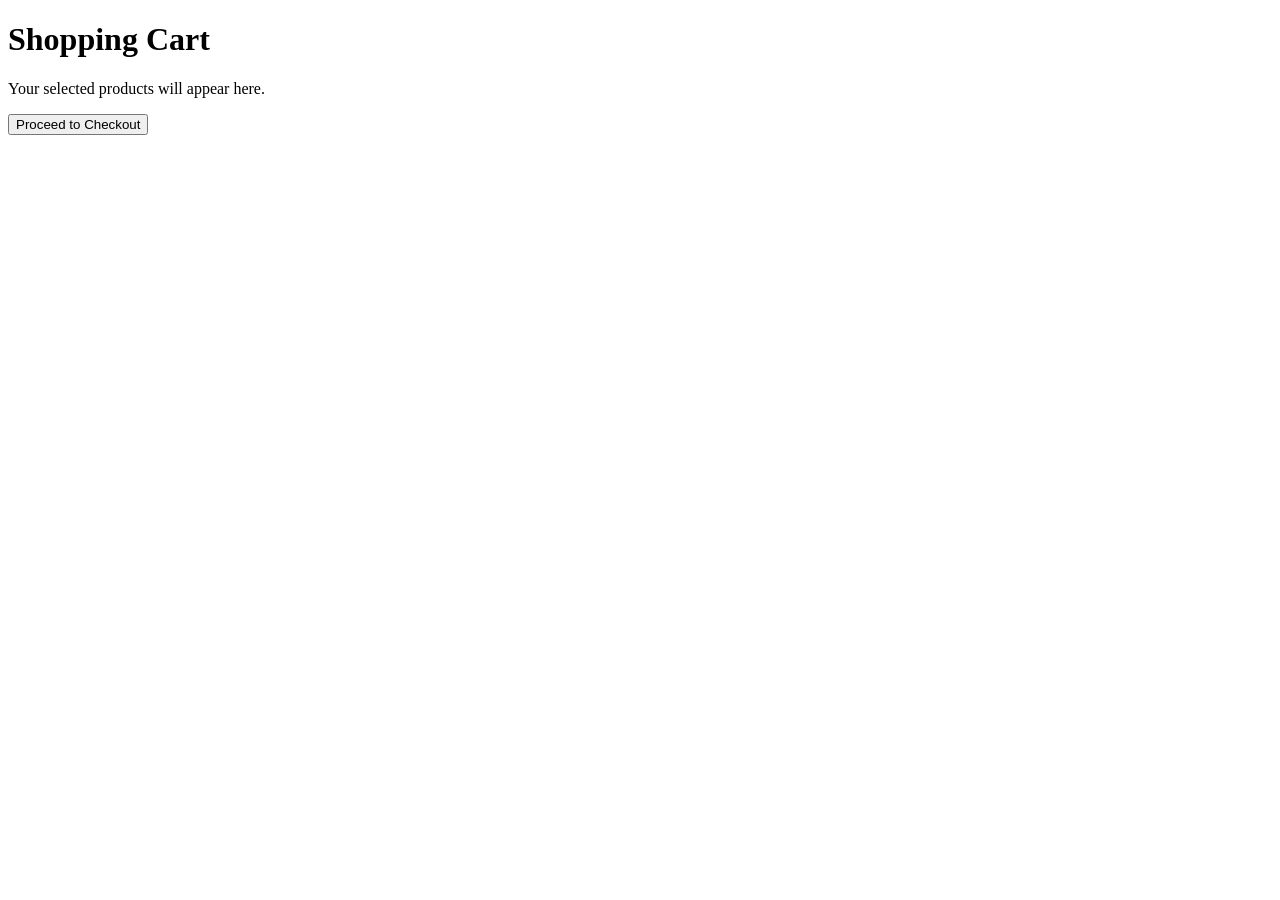
<file: cart.html>
<!DOCTYPE html>
<html>
<head>
<title>Cart - Wear For Self</title>
</head>
<body>

<h1>Shopping Cart</h1>

<p>Your selected products will appear here.</p>

<button>Proceed to Checkout</button>

</body>
</html>
</file>
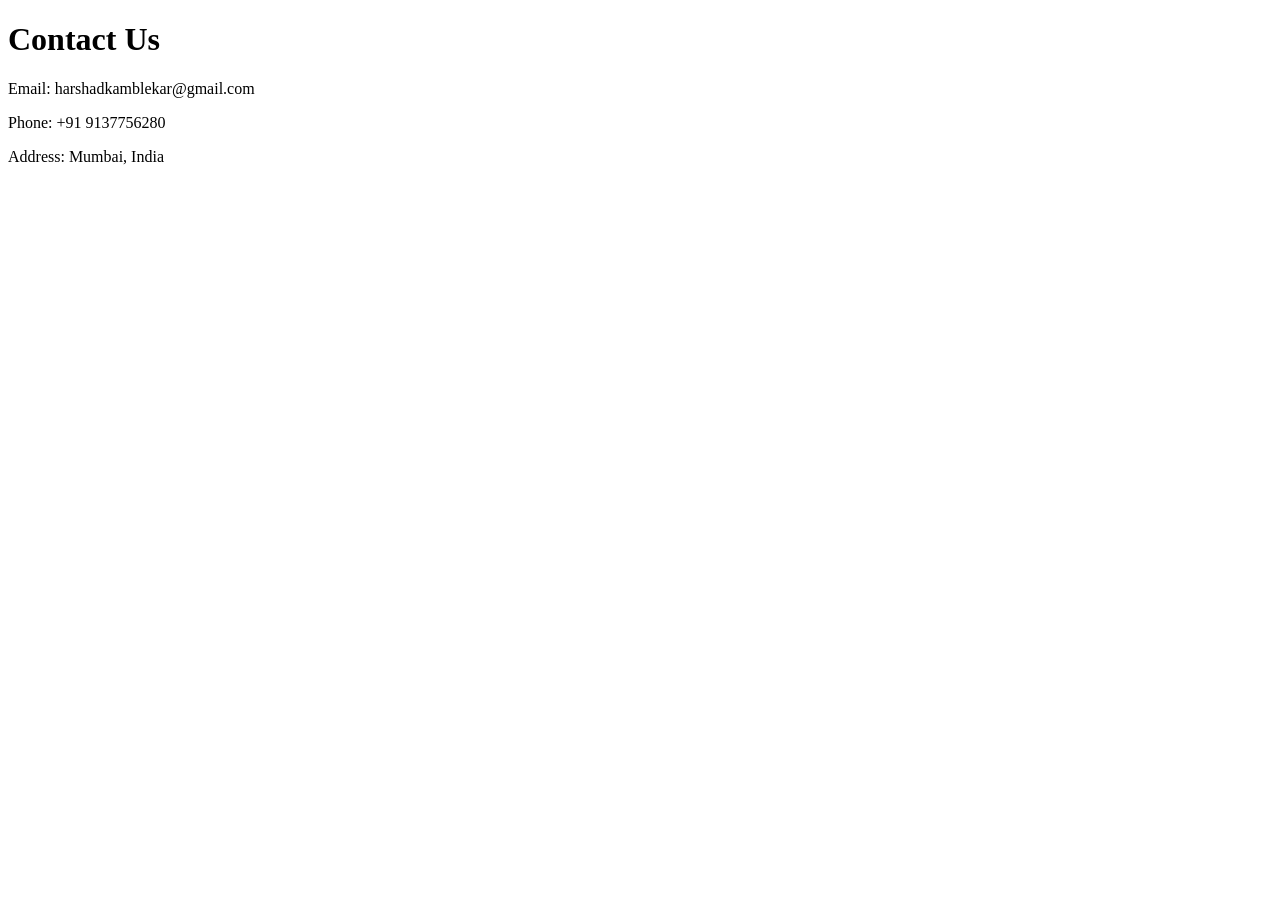
<file: contact.html>
<!DOCTYPE html>
<html>
<head>
<title>Contact Us - Wear For Self</title>
</head>
<body>

<h1>Contact Us</h1>

<p>Email: harshadkamblekar@gmail.com</p>

<p>Phone: +91 9137756280</p>

<p>Address: Mumbai, India</p>

</body>
</html>
</file>
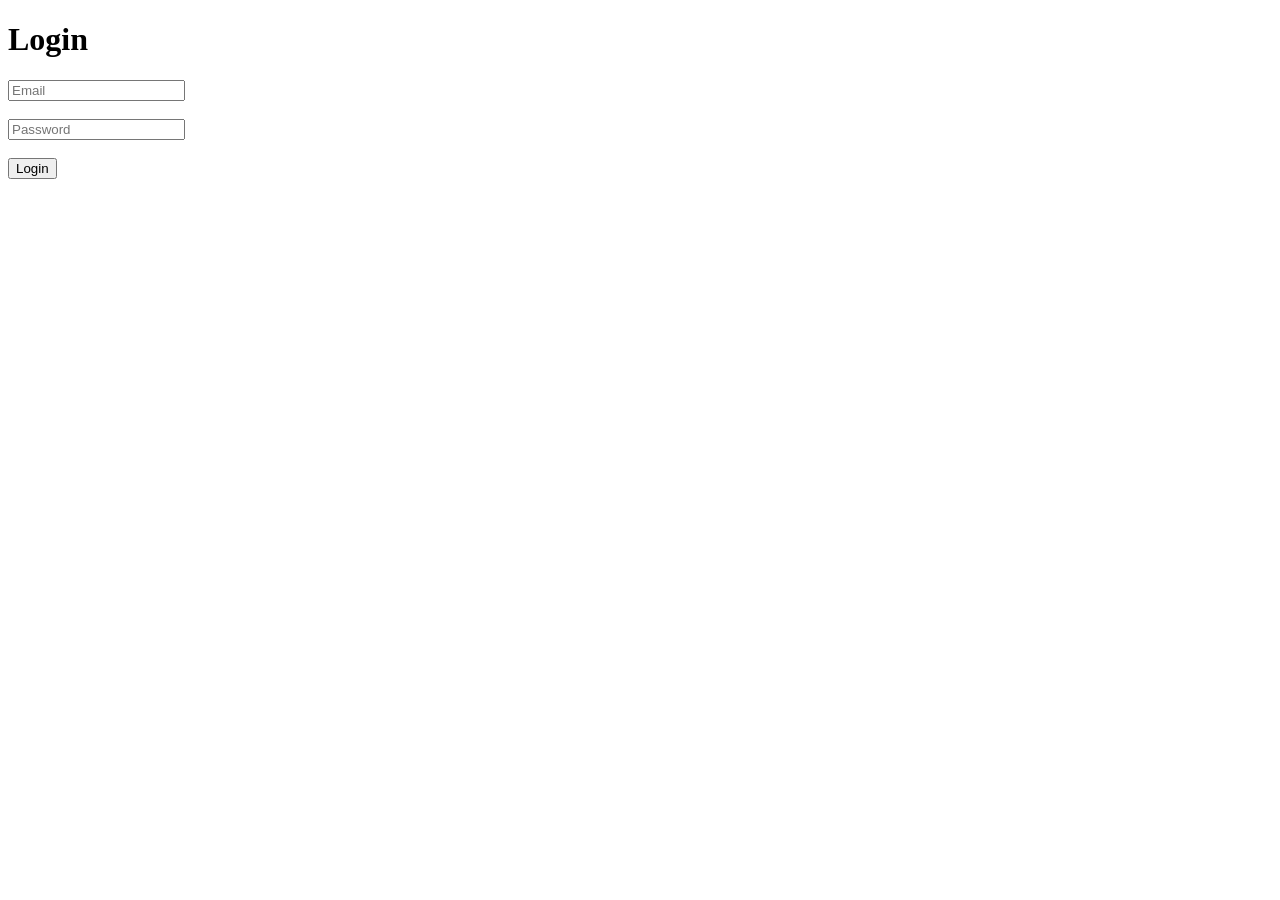
<file: login.html>
<!DOCTYPE html>
<html>
<head>
<title>Login - Wear For Self</title>
</head>
<body>
<h1>Login</h1>

<input type="email" placeholder="Email">
<br><br>

<input type="password" placeholder="Password">
<br><br>

<button>Login</button>

</body>
</html>
</file>
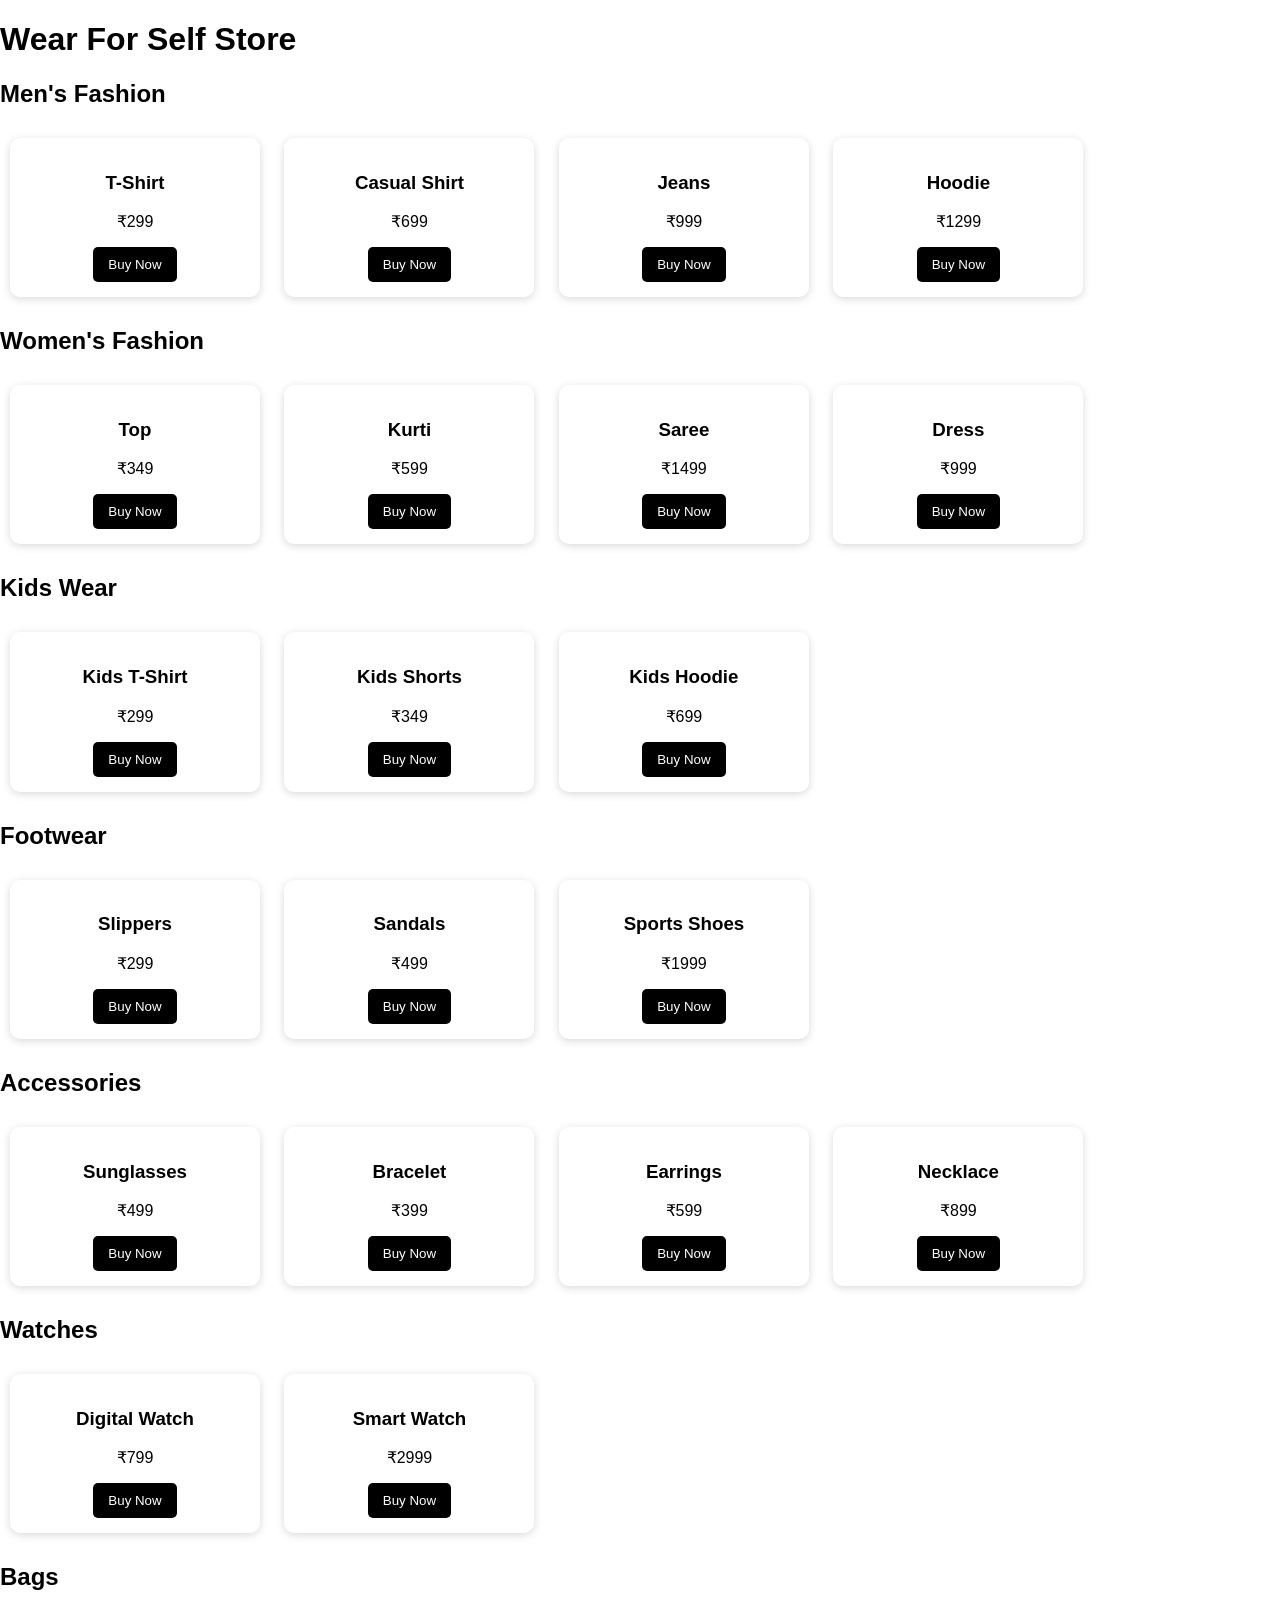
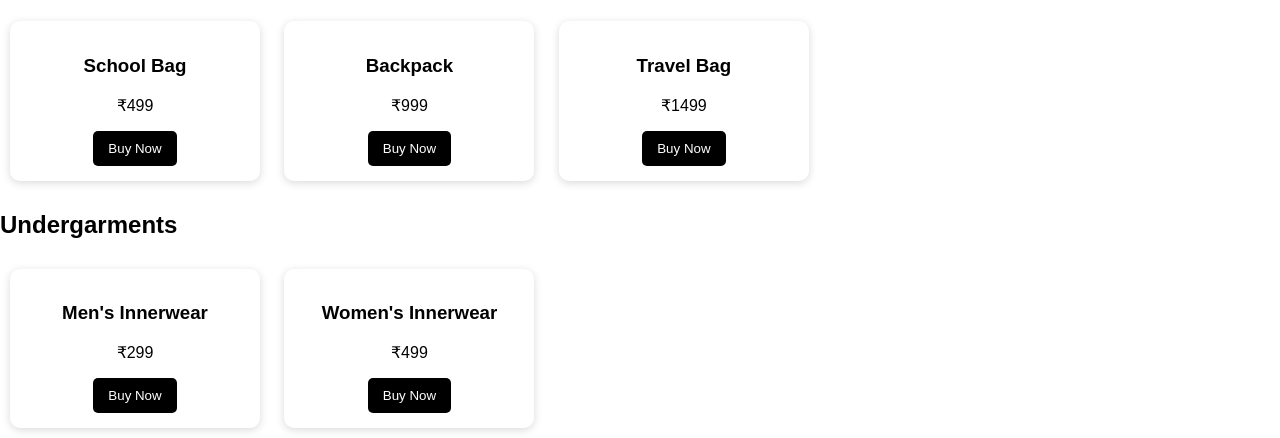
<file: products.html>
<!DOCTYPE html>
<html>
<head>
    <title>Wear For Self - Products</title>
    <link rel="stylesheet" href="style.css">
</head>
<body>

<h1>Wear For Self Store</h1>

<h2>Men's Fashion</h2>

<div class="product-card">
    <h3>T-Shirt</h3>
    <p>₹299</p>
    <button>Buy Now</button>
</div>

<div class="product-card">
    <h3>Casual Shirt</h3>
    <p>₹699</p>
    <button>Buy Now</button>
</div>

<div class="product-card">
    <h3>Jeans</h3>
    <p>₹999</p>
    <button>Buy Now</button>
</div>

<div class="product-card">
    <h3>Hoodie</h3>
    <p>₹1299</p>
    <button>Buy Now</button>
</div>

<h2>Women's Fashion</h2>

<div class="product-card">
    <h3>Top</h3>
    <p>₹349</p>
    <button>Buy Now</button>
</div>

<div class="product-card">
    <h3>Kurti</h3>
    <p>₹599</p>
    <button>Buy Now</button>
</div>

<div class="product-card">
    <h3>Saree</h3>
    <p>₹1499</p>
    <button>Buy Now</button>
</div>

<div class="product-card">
    <h3>Dress</h3>
    <p>₹999</p>
    <button>Buy Now</button>
</div>

<h2>Kids Wear</h2>

<div class="product-card">
    <h3>Kids T-Shirt</h3>
    <p>₹299</p>
    <button>Buy Now</button>
</div>

<div class="product-card">
    <h3>Kids Shorts</h3>
    <p>₹349</p>
    <button>Buy Now</button>
</div>

<div class="product-card">
    <h3>Kids Hoodie</h3>
    <p>₹699</p>
    <button>Buy Now</button>
</div>

<h2>Footwear</h2>

<div class="product-card">
    <h3>Slippers</h3>
    <p>₹299</p>
    <button>Buy Now</button>
</div>

<div class="product-card">
    <h3>Sandals</h3>
    <p>₹499</p>
    <button>Buy Now</button>
</div>

<div class="product-card">
    <h3>Sports Shoes</h3>
    <p>₹1999</p>
    <button>Buy Now</button>
</div>

<h2>Accessories</h2>

<div class="product-card">
    <h3>Sunglasses</h3>
    <p>₹499</p>
    <button>Buy Now</button>
</div>

<div class="product-card">
    <h3>Bracelet</h3>
    <p>₹399</p>
    <button>Buy Now</button>
</div>

<div class="product-card">
    <h3>Earrings</h3>
    <p>₹599</p>
    <button>Buy Now</button>
</div>

<div class="product-card">
    <h3>Necklace</h3>
    <p>₹899</p>
    <button>Buy Now</button>
</div>

<h2>Watches</h2>

<div class="product-card">
    <h3>Digital Watch</h3>
    <p>₹799</p>
    <button>Buy Now</button>
</div>

<div class="product-card">
    <h3>Smart Watch</h3>
    <p>₹2999</p>
    <button>Buy Now</button>
</div>

<h2>Bags</h2>

<div class="product-card">
    <h3>School Bag</h3>
    <p>₹499</p>
    <button>Buy Now</button>
</div>

<div class="product-card">
    <h3>Backpack</h3>
    <p>₹999</p>
    <button>Buy Now</button>
</div>

<div class="product-card">
    <h3>Travel Bag</h3>
    <p>₹1499</p>
    <button>Buy Now</button>
</div>

<h2>Undergarments</h2>

<div class="product-card">
    <h3>Men's Innerwear</h3>
    <p>₹299</p>
    <button>Buy Now</button>
</div>

<div class="product-card">
    <h3>Women's Innerwear</h3>
    <p>₹499</p>
    <button>Buy Now</button>
</div>

</body>
</html>
</file>
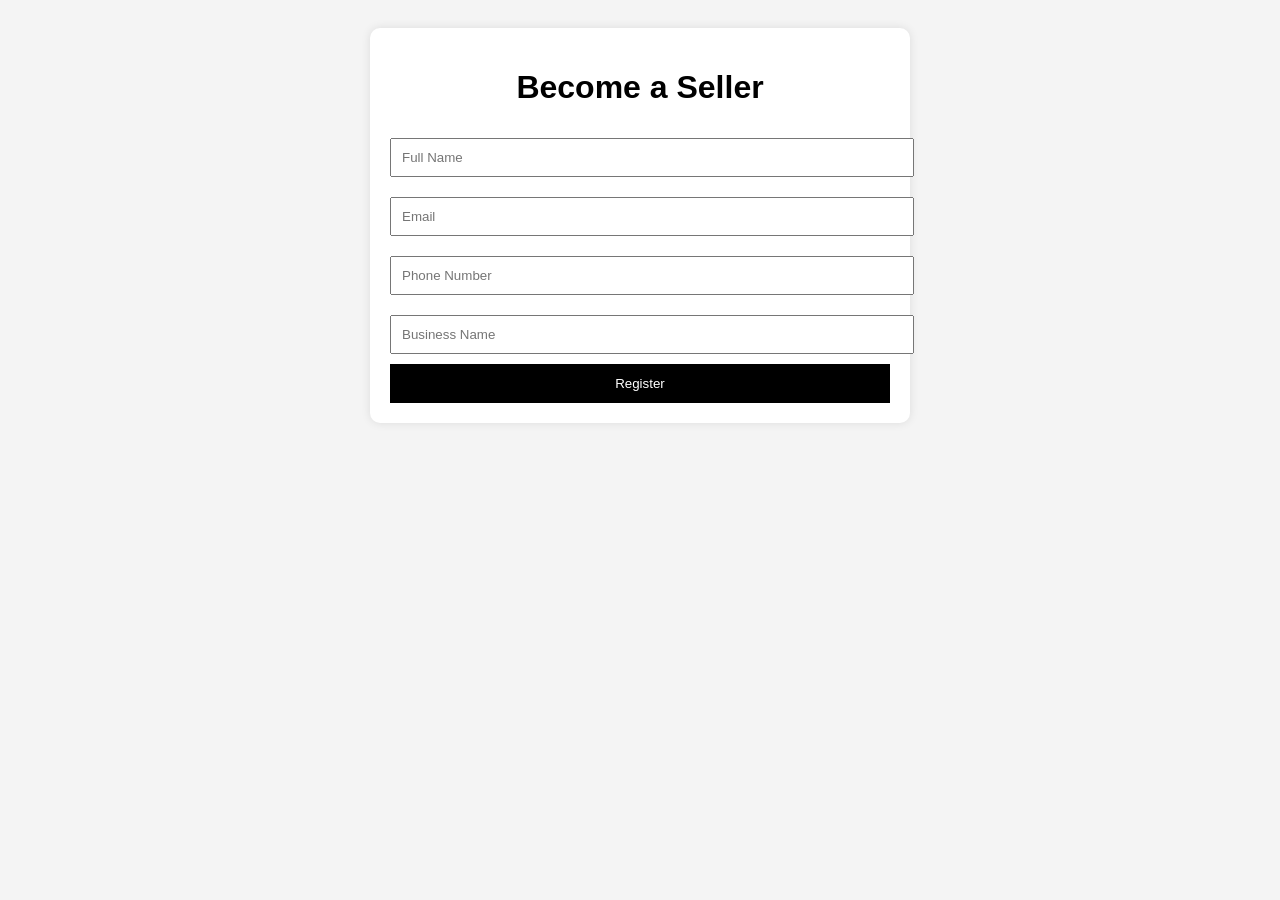
<file: seller.html>
<!DOCTYPE html>
<html>
<head>
<title>Become a Seller - Wear For Self</title>
<style>
body{
font-family:Arial,sans-serif;
background:#f4f4f4;
padding:20px;
}

.container{
max-width:500px;
margin:auto;
background:white;
padding:20px;
border-radius:10px;
box-shadow:0 0 10px rgba(0,0,0,0.1);
}

h1{
text-align:center;
}

input{
width:100%;
padding:10px;
margin:10px 0;
}

button{
width:100%;
padding:12px;
background:black;
color:white;
border:none;
cursor:pointer;
}
</style>
</head>
<body>

<div class="container">
<h1>Become a Seller</h1>

<input type="text" placeholder="Full Name">
<input type="email" placeholder="Email">
<input type="tel" placeholder="Phone Number">
<input type="text" placeholder="Business Name">

<button>Register</button>

</div>

</body>
</html>
</file>
<file: style.css>
body{
    margin:0;
    font-family:Arial, sans-serif;
}

header{
    background:black;
    color:white;
    padding:20px;
    text-align:center;
}

nav a{
    color:white;
    text-decoration:none;
    margin:15px;
}
.hero{
    text-align:center;
    padding:100px 20px;
    background:#f5f5f5;
}

.hero h2{
    font-size:40px;
    margin-bottom:10px;
}

.hero p{
    font-size:20px;
}

.hero button{
    padding:12px 25px;
    font-size:16px;
    cursor:pointer;
}
.product-card{
    width:220px;
    padding:15px;
    margin:10px;
    display:inline-block;
    text-align:center;
    background:white;
    border-radius:10px;
    box-shadow:0px 2px 8px rgba(0,0,0,0.15);
}

.product-card button{
    background:black;
    color:white;
    border:none;
    padding:10px 15px;
    cursor:pointer;
}
.product-card{
    width:220px;
    padding:15px;
    margin:10px;
    display:inline-block;
    text-align:center;
    background:white;
    border-radius:10px;
    box-shadow:0 2px 8px rgba(0,0,0,0.15);
}

.product-card button{
    background:black;
    color:white;
    border:none;
    padding:10px 15px;
    cursor:pointer;
}
/* Logo */
.logo{
    font-size:30px;
    font-weight:bold;
    color:white;
    margin-bottom:10px;
}

/* Search Bar */
.search-box{
    text-align:center;
    margin:20px;
}

.search-box input{
    width:300px;
    padding:10px;
    border:1px solid #ccc;
    border-radius:5px;
}

.search-box button{
    padding:10px 20px;
    background:black;
    color:white;
    border:none;
    border-radius:5px;
    cursor:pointer;
}

/* Hero Section */
.hero{
    text-align:center;
    padding:80px;
    background:#f5f5f5;
}

.hero h1{
    font-size:50px;
}

/* Product Cards */
.product-card{
    width:220px;
    padding:15px;
    margin:10px;
    display:inline-block;
    text-align:center;
    background:white;
    border-radius:10px;
    box-shadow:0 2px 8px rgba(0,0,0,0.15);
}

.product-card img{
    width:100%;
    height:200px;
    object-fit:cover;
    border-radius:10px;
}

.product-card button{
    background:black;
    color:white;
    border:none;
    padding:10px 15px;
    cursor:pointer;
    border-radius:5px;
}

/* Footer */
footer{
    background:black;
    color:white;
    text-align:center;
    padding:20px;
    margin-top:40px;
}

footer a{
    color:white;
    text-decoration:none;
    margin:10px;
}

.logo-img{
    width:120px;
    height:120px;
    display:block;
    margin:auto;
}
</file>
